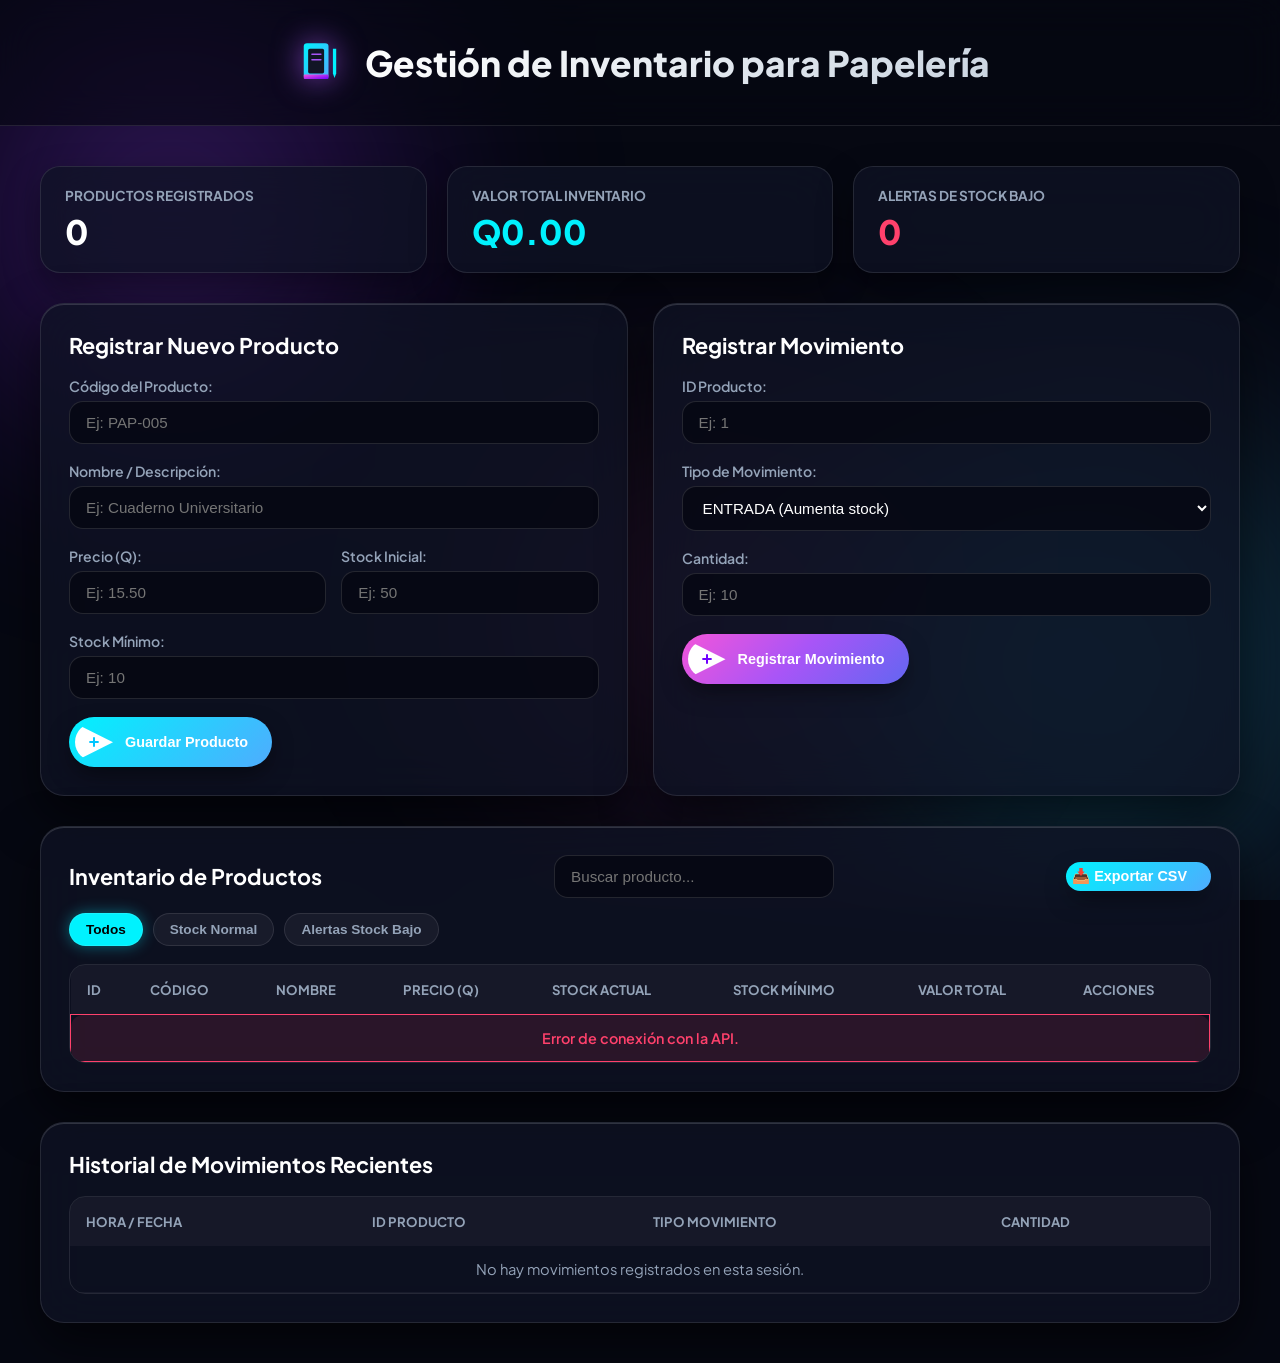
<file: inventario-papeleria/src/main/resources/static/index.html>
<!DOCTYPE html>
<html lang="es">
<head>
    <meta charset="UTF-8">
    <meta name="viewport" content="width=device-width, initial-scale=1.0">
    <title>Gestión de Inventario | Papelería</title>
    <link rel="stylesheet" href="styles.css">
</head>
<body>

<div class="background-glow">
    <div class="glow-1"></div>
    <div class="glow-2"></div>
    <div class="glow-3"></div>
</div>

<header>
    <div class="header-content">
        <svg class="header-icon" viewBox="0 0 100 100" fill="none" xmlns="http://www.w3.org/2000/svg">
            <rect x="25" y="15" width="45" height="65" rx="6" fill="url(#grad-teal)"/>
            <rect x="33" y="25" width="29" height="45" rx="3" fill="#121526"/>
            <line x1="40" y1="35" x2="56" y2="35" stroke="#a855f7" stroke-width="3" stroke-linecap="round"/>
            <line x1="40" y1="45" x2="56" y2="45" stroke="#a855f7" stroke-width="3" stroke-linecap="round"/>
            <rect x="25" y="72" width="45" height="8" rx="2" fill="url(#grad-pink)"/>
            <path d="M78 25 L84 25 L84 70 L81 78 L78 70 Z" fill="#00f2fe"/>
            <defs>
                <linearGradient id="grad-teal" x1="0" y1="0" x2="1" y2="1">
                    <stop offset="0%" stop-color="#00f2fe"/>
                    <stop offset="100%" stop-color="#4facfe"/>
                </linearGradient>
                <linearGradient id="grad-pink" x1="0" y1="0" x2="1" y2="1">
                    <stop offset="0%" stop-color="#f355da"/>
                    <stop offset="100%" stop-color="#7000ff"/>
                </linearGradient>
            </defs>
        </svg>
        <h1>Gestión de Inventario para Papelería</h1>
    </div>
</header>

<main class="container">

    <section class="kpi-grid">
        <div class="kpi-card">
            <span class="kpi-title">Productos Registrados</span>
            <span class="kpi-value" id="kpi-total-productos">0</span>
        </div>
        <div class="kpi-card">
            <span class="kpi-title">Valor Total Inventario</span>
            <span class="kpi-value cyan" id="kpi-valor-total">Q0.00</span>
        </div>
        <div class="kpi-card">
            <span class="kpi-title">Alertas de Stock Bajo</span>
            <span class="kpi-value coral" id="kpi-stock-bajo">0</span>
        </div>
    </section>


    <div class="grid-2-cols">

        <section class="card">
            <h2 id="form-producto-titulo">Registrar Nuevo Producto</h2>
            <form id="form-producto">
                <input type="hidden" id="productoIdEditar">
                <div class="form-group">
                    <label for="nuevoCodigo">Código del Producto:</label>
                    <input type="text" id="nuevoCodigo" required placeholder="Ej: PAP-005">
                </div>
                <div class="form-group">
                    <label for="nuevoNombre">Nombre / Descripción:</label>
                    <input type="text" id="nuevoNombre" required placeholder="Ej: Cuaderno Universitario">
                </div>
                <div class="grid-2-inputs">
                    <div class="form-group">
                        <label for="nuevoPrecio">Precio (Q):</label>
                        <input type="number" step="0.01" id="nuevoPrecio" required min="0" placeholder="Ej: 15.50">
                    </div>
                    <div class="form-group">
                        <label for="nuevoStock">Stock Inicial:</label>
                        <input type="number" id="nuevoStock" required min="0" placeholder="Ej: 50">
                    </div>
                </div>
                <div class="form-group">
                    <label for="nuevoStockMinimo">Stock Mínimo:</label>
                    <input type="number" id="nuevoStockMinimo" required min="1" placeholder="Ej: 10">
                </div>

                <div class="btn-group">
                    <button type="submit" class="btn btn-gradient-cyan" id="btn-guardar-producto">
                            <span class="btn-triangle">
                                <svg viewBox="0 0 24 24" width="16" height="16" fill="none" stroke="#00c6ff" stroke-width="3">
                                    <line x1="12" y1="5" x2="12" y2="19"></line>
                                    <line x1="5" y1="12" x2="19" y2="12"></line>
                                </svg>
                            </span>
                        <span class="btn-text" id="btn-texto-producto">Guardar Producto</span>
                    </button>
                    <button type="button" class="btn btn-gradient-dark" id="btn-cancelar-edicion" style="display: none;" onclick="cancelarEdicion()">
                        <span class="btn-text">Cancelar</span>
                    </button>
                </div>
            </form>
            <div id="mensaje-producto" class="mensaje"></div>
        </section>


        <section class="card">
            <h2>Registrar Movimiento</h2>
            <form id="form-movimiento">
                <div class="form-group">
                    <label for="productoId">ID Producto:</label>
                    <input type="number" id="productoId" required min="1" placeholder="Ej: 1">
                </div>
                <div class="form-group">
                    <label for="tipoMovimiento">Tipo de Movimiento:</label>
                    <select id="tipoMovimiento" required>
                        <option value="ENTRADA">ENTRADA (Aumenta stock)</option>
                        <option value="SALIDA">SALIDA (Reduce stock)</option>
                    </select>
                </div>
                <div class="form-group">
                    <label for="cantidad">Cantidad:</label>
                    <input type="number" id="cantidad" required min="1" placeholder="Ej: 10">
                </div>

                <button type="submit" class="btn btn-gradient-pink">
                        <span class="btn-triangle">
                            <svg viewBox="0 0 24 24" width="16" height="16" fill="none" stroke="#7000ff" stroke-width="3">
                                <line x1="12" y1="5" x2="12" y2="19"></line>
                                <line x1="5" y1="12" x2="19" y2="12"></line>
                            </svg>
                        </span>
                    <span class="btn-text">Registrar Movimiento</span>
                </button>
            </form>
            <div id="mensaje-movimiento" class="mensaje"></div>
        </section>
    </div>


    <section class="card">
        <div class="card-header-flex">
            <h2>Inventario de Productos</h2>


            <div class="search-box">
                <input type="text" id="input-buscar" placeholder="Buscar producto..." onkeyup="filtrarProductos()">
            </div>


            <button onclick="exportarCSV()" class="btn btn-gradient-cyan">
                <span class="btn-text">📥 Exportar CSV</span>
            </button>
        </div>


        <div class="filter-bar">
            <button class="filter-btn active" onclick="aplicarFiltro('TODOS', this)">Todos</button>
            <button class="filter-btn" onclick="aplicarFiltro('NORMAL', this)">Stock Normal</button>
            <button class="filter-btn coral" onclick="aplicarFiltro('BAJO', this)">Alertas Stock Bajo</button>
        </div>

        <div class="table-container">
            <table>
                <thead>
                <tr>
                    <th>ID</th>
                    <th>Código</th>
                    <th>Nombre</th>
                    <th>Precio (Q)</th>
                    <th>Stock Actual</th>
                    <th>Stock Mínimo</th>
                    <th>Valor Total</th>
                    <th>Acciones</th>
                </tr>
                </thead>
                <tbody id="tabla-productos"></tbody>
            </table>
        </div>
    </section>


    <section class="card">
        <h2>Historial de Movimientos Recientes</h2>
        <div class="table-container">
            <table>
                <thead>
                <tr>
                    <th>Hora / Fecha</th>
                    <th>ID Producto</th>
                    <th>Tipo Movimiento</th>
                    <th>Cantidad</th>
                </tr>
                </thead>
                <tbody id="tabla-historial">
                <tr><td colspan="4" style="text-align: center; color: var(--text-secondary);">No hay movimientos registrados en esta sesión.</td></tr>
                </tbody>
            </table>
        </div>
    </section>
</main>


<div id="modal-confirm" class="modal-overlay">
    <div class="modal-box">
        <h3 id="modal-titulo">¿Confirmar Eliminación?</h3>
        <p id="modal-mensaje">Esta acción no se podrá deshacer.</p>
        <div class="modal-actions">
            <button id="modal-btn-confirmar" class="btn btn-action delete">Sí, Eliminar</button>
            <button onclick="cerrarModal()" class="btn btn-gradient-dark">Cancelar</button>
        </div>
    </div>
</div>

<script src="app.js"></script>
</body>
</html>
</file>
<file: inventario-papeleria/src/main/resources/static/styles.css>
@import url('https://fonts.googleapis.com/css2?family=Plus+Jakarta+Sans:wght@400;600;700;800&display=swap');

:root {
    --bg-main: #060812;
    --bg-card: rgba(15, 19, 36, 0.75);
    --border-card: rgba(255, 255, 255, 0.1);
    --text-primary: #ffffff;
    --text-secondary: #94a3b8;

    --grad-pink: linear-gradient(135deg, #f355da 0%, #a855f7 50%, #6366f1 100%);
    --grad-cyan: linear-gradient(135deg, #00f2fe 0%, #4facfe 100%);
    --grad-coral: linear-gradient(135deg, #ff416c 0%, #ff4b2b 100%);
}

body {
    font-family: 'Plus Jakarta Sans', system-ui, sans-serif;
    background-color: var(--bg-main);
    color: var(--text-primary);
    margin: 0;
    padding: 0;
    min-height: 100vh;
    position: relative;
    overflow-x: hidden;
}


.background-glow {
    position: fixed;
    top: 0;
    left: 0;
    width: 100vw;
    height: 100vh;
    z-index: -1;
    overflow: hidden;
    pointer-events: none;
}

.glow-1 {
    position: absolute;
    top: -10%;
    left: -10%;
    width: 600px;
    height: 600px;
    background: radial-gradient(circle, rgba(168, 85, 247, 0.35) 0%, rgba(112, 0, 255, 0.15) 50%, transparent 70%);
    filter: blur(100px);
    animation: floatGlow 12s infinite alternate ease-in-out;
}

.glow-2 {
    position: absolute;
    bottom: -10%;
    right: -10%;
    width: 650px;
    height: 650px;
    background: radial-gradient(circle, rgba(0, 242, 254, 0.3) 0%, rgba(79, 172, 254, 0.15) 50%, transparent 70%);
    filter: blur(110px);
    animation: floatGlow 15s infinite alternate-reverse ease-in-out;
}

.glow-3 {
    position: absolute;
    top: 40%;
    left: 35%;
    width: 500px;
    height: 500px;
    background: radial-gradient(circle, rgba(243, 85, 218, 0.25) 0%, transparent 70%);
    filter: blur(120px);
    animation: floatGlow 10s infinite alternate ease-in-out;
}

@keyframes floatGlow {
    0% { transform: translate(0, 0) scale(1); }
    100% { transform: translate(40px, 30px) scale(1.1); }
}

header {
    background: rgba(6, 8, 18, 0.6);
    backdrop-filter: blur(20px);
    border-bottom: 1px solid var(--border-card);
    padding: 2.2rem 1rem;
}

.header-content {
    display: flex;
    align-items: center;
    justify-content: center;
    gap: 20px;
    max-width: 1100px;
    margin: 0 auto;
}

.header-icon {
    width: 55px;
    height: 55px;
    filter: drop-shadow(0 0 15px rgba(168, 85, 247, 0.7));
}

header h1 {
    margin: 0;
    font-size: 2.2rem;
    font-weight: 800;
    background: linear-gradient(135deg, #ffffff 0%, #cbd5e1 100%);
    -webkit-background-clip: text;
    -webkit-text-fill-color: transparent;
}

.container {
    max-width: 1200px;
    margin: 40px auto;
    padding: 0 20px;
}

.grid-2-cols {
    display: grid;
    grid-template-columns: 1fr 1fr;
    gap: 25px;
}

.grid-2-inputs {
    display: grid;
    grid-template-columns: 1fr 1fr;
    gap: 15px;
}

@media (max-width: 900px) {
    .grid-2-cols { grid-template-columns: 1fr; }
}


.kpi-grid {
    display: grid;
    grid-template-columns: repeat(auto-fit, minmax(250px, 1fr));
    gap: 20px;
    margin-bottom: 30px;
}

.kpi-card {
    background: var(--bg-card);
    backdrop-filter: blur(25px);
    border-radius: 20px;
    padding: 20px 24px;
    border: 1px solid var(--border-card);
    box-shadow: 0 15px 35px rgba(0,0,0,0.4);
    display: flex;
    flex-direction: column;
}

.kpi-title {
    color: var(--text-secondary);
    font-size: 0.85rem;
    font-weight: 700;
    text-transform: uppercase;
}

.kpi-value {
    font-size: 2.1rem;
    font-weight: 800;
    margin-top: 6px;
    color: #ffffff;
}

.kpi-value.cyan { color: #00f2fe; }
.kpi-value.coral { color: #ff416c; }


.card {
    background: var(--bg-card);
    backdrop-filter: blur(25px);
    border-radius: 24px;
    padding: 28px;
    margin-bottom: 30px;
    border: 1px solid var(--border-card);
    box-shadow: 0 20px 50px rgba(0, 0, 0, 0.6), inset 0 1px 0 rgba(255, 255, 255, 0.15);
}

.card h2 { margin-top: 0; font-size: 1.35rem; font-weight: 700; color: #ffffff; }

.card-header-flex {
    display: flex;
    justify-content: space-between;
    align-items: center;
    gap: 15px;
    flex-wrap: wrap;
    margin-bottom: 15px;
}

.card-header-flex h2 { margin: 0; }

.search-box { flex: 1; max-width: 280px; }
.search-box input { margin: 0; }


.filter-bar {
    display: flex;
    gap: 10px;
    margin-bottom: 18px;
}

.filter-btn {
    background: rgba(255,255,255,0.05);
    border: 1px solid var(--border-card);
    color: var(--text-secondary);
    padding: 8px 16px;
    border-radius: 20px;
    cursor: pointer;
    font-weight: 600;
    font-size: 0.85rem;
    transition: all 0.2s;
}

.filter-btn:hover, .filter-btn.active {
    background: #00f2fe;
    color: #000000;
    font-weight: 700;
    box-shadow: 0 0 15px rgba(0, 242, 254, 0.4);
}

.filter-btn.coral.active {
    background: #ff416c;
    color: #ffffff;
    box-shadow: 0 0 15px rgba(255, 65, 108, 0.5);
}


.form-group { margin-bottom: 18px; }

label { display: block; margin-bottom: 6px; font-weight: 600; font-size: 0.88rem; color: var(--text-secondary); }

input, select {
    width: 100%;
    padding: 12px 16px;
    border-radius: 14px;
    border: 1px solid rgba(255, 255, 255, 0.12);
    background-color: rgba(6, 8, 18, 0.8);
    color: #ffffff;
    font-size: 0.95rem;
    box-sizing: border-box;
    transition: all 0.25s ease;
}

input:focus, select:focus {
    outline: none;
    border-color: #a855f7;
    box-shadow: 0 0 0 4px rgba(168, 85, 247, 0.25), 0 0 25px rgba(168, 85, 247, 0.3);
}

select option { background-color: #060812; color: #ffffff; }


.btn-group { display: flex; gap: 10px; align-items: center; }

.btn {
    position: relative;
    display: inline-flex;
    align-items: center;
    padding: 6px 24px 6px 6px;
    border: none;
    border-radius: 50px;
    cursor: pointer;
    font-weight: 700;
    font-size: 0.9rem;
    color: #ffffff;
    transition: all 0.3s;
    box-shadow: 0 10px 25px -5px rgba(0, 0, 0, 0.5);
}

.btn-triangle {
    width: 38px;
    height: 38px;
    background: #ffffff;
    border-radius: 50% 10px 10px 50%;
    clip-path: polygon(0% 0%, 100% 50%, 0% 100%);
    display: flex;
    align-items: center;
    justify-content: center;
    margin-right: 12px;
}

.btn-gradient-pink { background: var(--grad-pink); }
.btn-gradient-cyan { background: var(--grad-cyan); }
.btn-gradient-dark { background: #334155; padding: 12px 20px; border-radius: 12px; }

.btn-action {
    padding: 6px 12px;
    border-radius: 8px;
    border: none;
    cursor: pointer;
    font-weight: 700;
    font-size: 0.8rem;
    transition: all 0.2s;
    margin-right: 4px;
}

.btn-action.edit { background: rgba(0, 242, 254, 0.2); color: #00f2fe; border: 1px solid #00f2fe; }
.btn-action.edit:hover { background: #00f2fe; color: #000; }

.btn-action.delete { background: rgba(255, 65, 108, 0.2); color: #ff416c; border: 1px solid #ff416c; }
.btn-action.delete:hover { background: #ff416c; color: #fff; }


.table-container { overflow-x: auto; border-radius: 16px; border: 1px solid var(--border-card); }
table { width: 100%; border-collapse: collapse; }
th { background: rgba(255, 255, 255, 0.04); color: var(--text-secondary); font-weight: 700; font-size: 0.82rem; text-transform: uppercase; padding: 16px; text-align: left; }
td { padding: 14px 16px; border-bottom: 1px solid rgba(255, 255, 255, 0.05); color: #e2e8f0; font-size: 0.92rem; }
tr:hover td { background: rgba(255, 255, 255, 0.03); }

.alerta-stock { background: rgba(255, 65, 108, 0.15) !important; }
.badge { background: var(--grad-coral); color: #ffffff; padding: 3px 10px; border-radius: 20px; font-size: 0.72rem; font-weight: 800; margin-left: 6px; }

.badge-entrada { background: rgba(0, 242, 254, 0.2); color: #00f2fe; padding: 4px 8px; border-radius: 6px; font-weight: 700; }
.badge-salida { background: rgba(255, 65, 108, 0.2); color: #ff416c; padding: 4px 8px; border-radius: 6px; font-weight: 700; }

.mensaje { margin-top: 15px; padding: 14px 18px; border-radius: 12px; display: none; font-weight: 600; font-size: 0.9rem; }
.mensaje.exito { display: block; background: rgba(0, 242, 254, 0.12); border: 1px solid #00f2fe; color: #00f2fe; }
.mensaje.error { display: block; background: rgba(255, 65, 108, 0.12); border: 1px solid #ff416c; color: #ff416c; }


.modal-overlay {
    position: fixed;
    top: 0; left: 0; width: 100vw; height: 100vh;
    background: rgba(0, 0, 0, 0.8);
    backdrop-filter: blur(8px);
    display: none;
    align-items: center;
    justify-content: center;
    z-index: 999;
}

.modal-box {
    background: #0f1324;
    border: 1px solid #ff416c;
    border-radius: 20px;
    padding: 28px;
    max-width: 400px;
    width: 90%;
    box-shadow: 0 0 30px rgba(255, 65, 108, 0.3);
    text-align: center;
}

.modal-box h3 { margin-top: 0; color: #ff416c; }
.modal-actions { display: flex; gap: 12px; justify-content: center; margin-top: 20px; }
</file>
